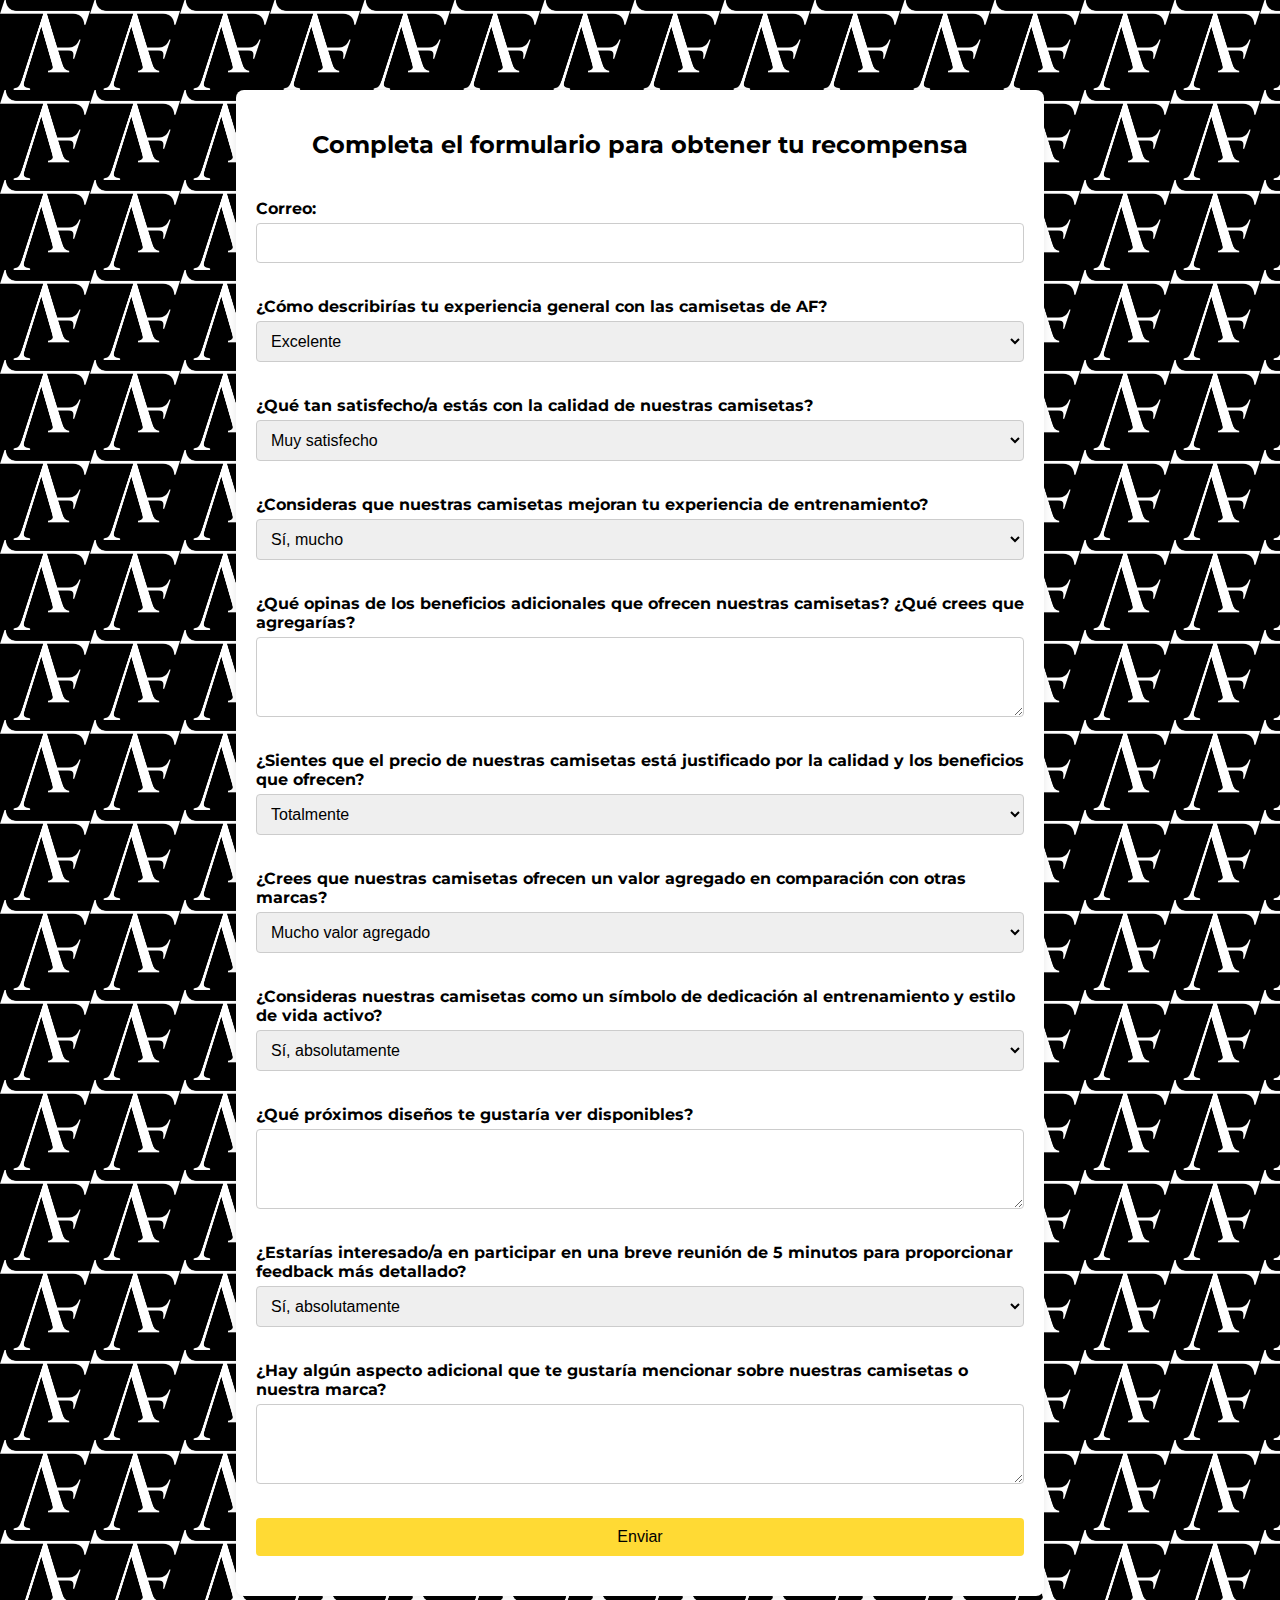
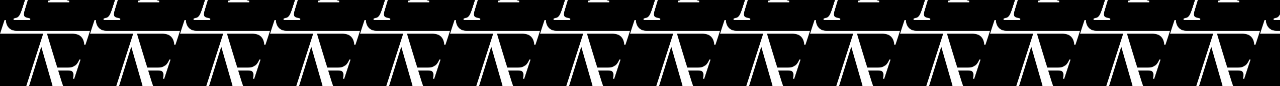
<file: secret.html>
<!DOCTYPE html>
<html lang="en">
<head>
    <meta charset="UTF-8">
    <meta name="viewport" content="width=device-width, initial-scale=1.0">
    <title>AFvibes</title>
    <link rel="stylesheet" href="secretstyle.css">
    <link href="https://fonts.googleapis.com/css2?family=Lobster&display=swap" rel="stylesheet">
    <link href="https://fonts.googleapis.com/css2?family=Montserrat:wght@400;700&display=swap" rel="stylesheet">
</head>

<body>
    
    <div class="divisor" id="divisor">
        <h2>Completa el formulario para obtener tu recompensa</h2>
        <div id="formularioContainer">
            <form
                id="myForm"
                action="https://formspree.io/f/xpwaqrly"
                method="post"
            >
                <label for="correo">Correo:</label>
                <input type="email" id="correo" name="correo" required />
                <br />

                <label for="experiencia">¿Cómo describirías tu experiencia general con las camisetas de AF?</label>
                <select id="experiencia" name="experiencia" required>
                    <option value="excelente">Excelente</option>
                    <option value="buena">Buena</option>
                    <option value="regular">Regular</option>
                    <option value="mala">Mala</option>
                </select>
                <br />

                <label for="satisfaccion_calidad">¿Qué tan satisfecho/a estás con la calidad de nuestras camisetas?</label>
                <select id="satisfaccion_calidad" name="satisfaccion_calidad" required>
                    <option value="muy_satisfecho">Muy satisfecho</option>
                    <option value="satisfecho">Satisfecho</option>
                    <option value="neutral">Neutral</option>
                    <option value="insatisfecho">Insatisfecho</option>
                    <option value="muy_insatisfecho">Muy insatisfecho</option>
                </select>
                <br />

                <label for="mejora_experiencia">¿Consideras que nuestras camisetas mejoran tu experiencia de entrenamiento?</label>
                <select id="mejora_experiencia" name="mejora_experiencia" required>
                    <option value="si_mucho">Sí, mucho</option>
                    <option value="si_algo">Sí, algo</option>
                    <option value="neutral">Neutral</option>
                    <option value="no_poco">No, poco</option>
                    <option value="para_nada">Para nada</option>
                </select>
                <br />

                <label for="beneficios">¿Qué opinas de los beneficios adicionales que ofrecen nuestras camisetas? ¿Qué crees que agregarías?</label>
                <textarea id="beneficios" name="beneficios" required></textarea>
                <br />

                <label for="precio_justificado">¿Sientes que el precio de nuestras camisetas está justificado por la calidad y los beneficios que ofrecen?</label>
                <select id="precio_justificado" name="precio_justificado" required>
                    <option value="totalmente">Totalmente</option>
                    <option value="justificado">Justificado</option>
                    <option value="neutral">Neutral</option>
                    <option value="no_justificado">No justificado</option>
                    <option value="para_nada">Para nada</option>
                </select>
                <br />

                <label for="valor_agregado">¿Crees que nuestras camisetas ofrecen un valor agregado en comparación con otras marcas?</label>
                <select id="valor_agregado" name="valor_agregado" required>
                    <option value="mucho_valor_agregado">Mucho valor agregado</option>
                    <option value="algo_valor_agregado">Algo de valor agregado</option>
                    <option value="neutro">Neutral</option>
                    <option value="poco_valor_agregado">Poco valor agregado</option>
                    <option value="ningun_valor_agregado">Ningún valor agregado</option>
                </select>
                <br />

                <label for="simbolo_dedicacion">¿Consideras nuestras camisetas como un símbolo de dedicación al entrenamiento y estilo de vida activo?</label>
                <select id="simbolo_dedicacion" name="simbolo_dedicacion" required>
                    <option value="si_absolutamente">Sí, absolutamente</option>
                    <option value="si_cierta_medida">Sí, en cierta medida</option>
                    <option value="no_seguro">No estoy seguro</option>
                    <option value="no_tanto">No tanto</option>
                    <option value="no_para_nada">No, para nada</option>
                </select>
                <br />

                <label for="disenos_futuros">¿Qué próximos diseños te gustaría ver disponibles?</label>
                <textarea id="disenos_futuros" name="disenos_futuros" required></textarea>
                <br />

                <label for="reunion_feedback">¿Estarías interesado/a en participar en una breve reunión de 5 minutos para proporcionar feedback más detallado?</label>
                <select id="reunion_feedback" name="reunion_feedback" required>
                    <option value="si_absolutamente">Sí, absolutamente</option>
                    <option value="no_gracias">No, gracias</option>
                </select>
                <br />

                <label for="comentarios_adicionales">¿Hay algún aspecto adicional que te gustaría mencionar sobre nuestras camisetas o nuestra marca?</label>
                <textarea id="comentarios_adicionales" name="comentarios_adicionales" required></textarea>
                <br />

                <button type="submit">Enviar</button>
            </form>
        </div>
    </div>

    <script>
        // Este script intercepta el evento de envío del formulario
        document.getElementById('myForm').addEventListener('submit', function (event) {
            event.preventDefault(); // Previene el envío por defecto del formulario

            const form = event.target;
            const formData = new FormData(form);

            // Enviar los datos del formulario mediante fetch a Formspree
            fetch(form.action, {
                method: form.method,
                body: formData,
                headers: {
                    Accept: 'application/json',
                },
            })
            .then(response => {
                if (response.ok) {
                    // Cambiar el contenido del divisor
                    const divisor = document.getElementById('divisor');
                    divisor.innerHTML = `
                        <h2>¡Gracias por tu feedback!</h2>
                        <p>Tu formulario ha sido enviado exitosamente. A continuación, puedes ver tu recompensa.</p>
                        <img src="ruta/a/tu/imagen.jpg" alt="Recompensa" />
                    `;
                } else {
                    alert('Hubo un problema al enviar el formulario.');
                }
            })
            .catch(error => {
                console.error('Error al enviar el formulario:', error);
                alert('Hubo un problema al enviar el formulario.');
            });
        });
    </script>
</body>
</html>
</file>
<file: secretstyle.css>
body {
    margin: 0;
    font-family: 'Montserrat', sans-serif;
    background-color: black;
    background-image: url('af blanco.png'); /* Reemplaza con la URL de tu imagen */
    background-repeat: repeat; /* Repite la imagen tanto en filas como en columnas */
    background-size: 10vh 10vh;
    animation: moverDiagonal 30s linear infinite;
    display: flex;
    justify-content: center;
    align-items: center;
    min-height: 100vh;
    overflow: auto; /* Asegura que se pueda hacer scroll si el contenido es más alto que la ventana */
  }
  
  @keyframes moverDiagonal {
    0% {
      background-position: 0 0;
    }
    100% {
      background-position: 100% 100%;
    }
  }
  
  .divisor {
    text-align: center;
    background-color: white;
    padding: 20px;
    margin: 10vh;
    max-width: 60vw;
    width: 90%;
    box-shadow: 0 0 10px rgba(0, 0, 0, 0.1);
    border-radius: 8px;
    display: flex;
    flex-direction: column;
    align-items: center;
  }
  
  h2 {
    margin-bottom: 20px;
  }
  
  #formularioContainer {
    background-color: #ffffff;
    padding: 20px;
    border-radius: 8px;
    width: 100%;
  }
  
  form {
    display: flex;
    flex-direction: column;
    width: 100%;
  }
  
  label {
    font-weight: bold;
    margin-bottom: 5px;
    text-align: left;
  }
  
  input[type="email"],
  select,
  textarea {
    padding: 10px;
    margin-bottom: 15px;
    border: 1px solid #ccc;
    border-radius: 4px;
    font-size: 16px;
    width: 100%;
    box-sizing: border-box;
  }
  
  textarea {
    resize: vertical;
    min-height: 80px;
  }
  
  button {
    background-color: #ffda34;
    color: black;
    padding: 10px;
    border: none;
    border-radius: 4px;
    cursor: pointer;
    font-size: 16px;
    transition: background-color 0.3s;
  }
  
  button:hover {
    background-color: #bfb357;
  }
  
  @media (max-width: 600px) {
    .divisor {
      width: 95%;
      padding: 15px;
    }
  
    #formularioContainer {
      padding: 15px;
    }
  }
</file>
